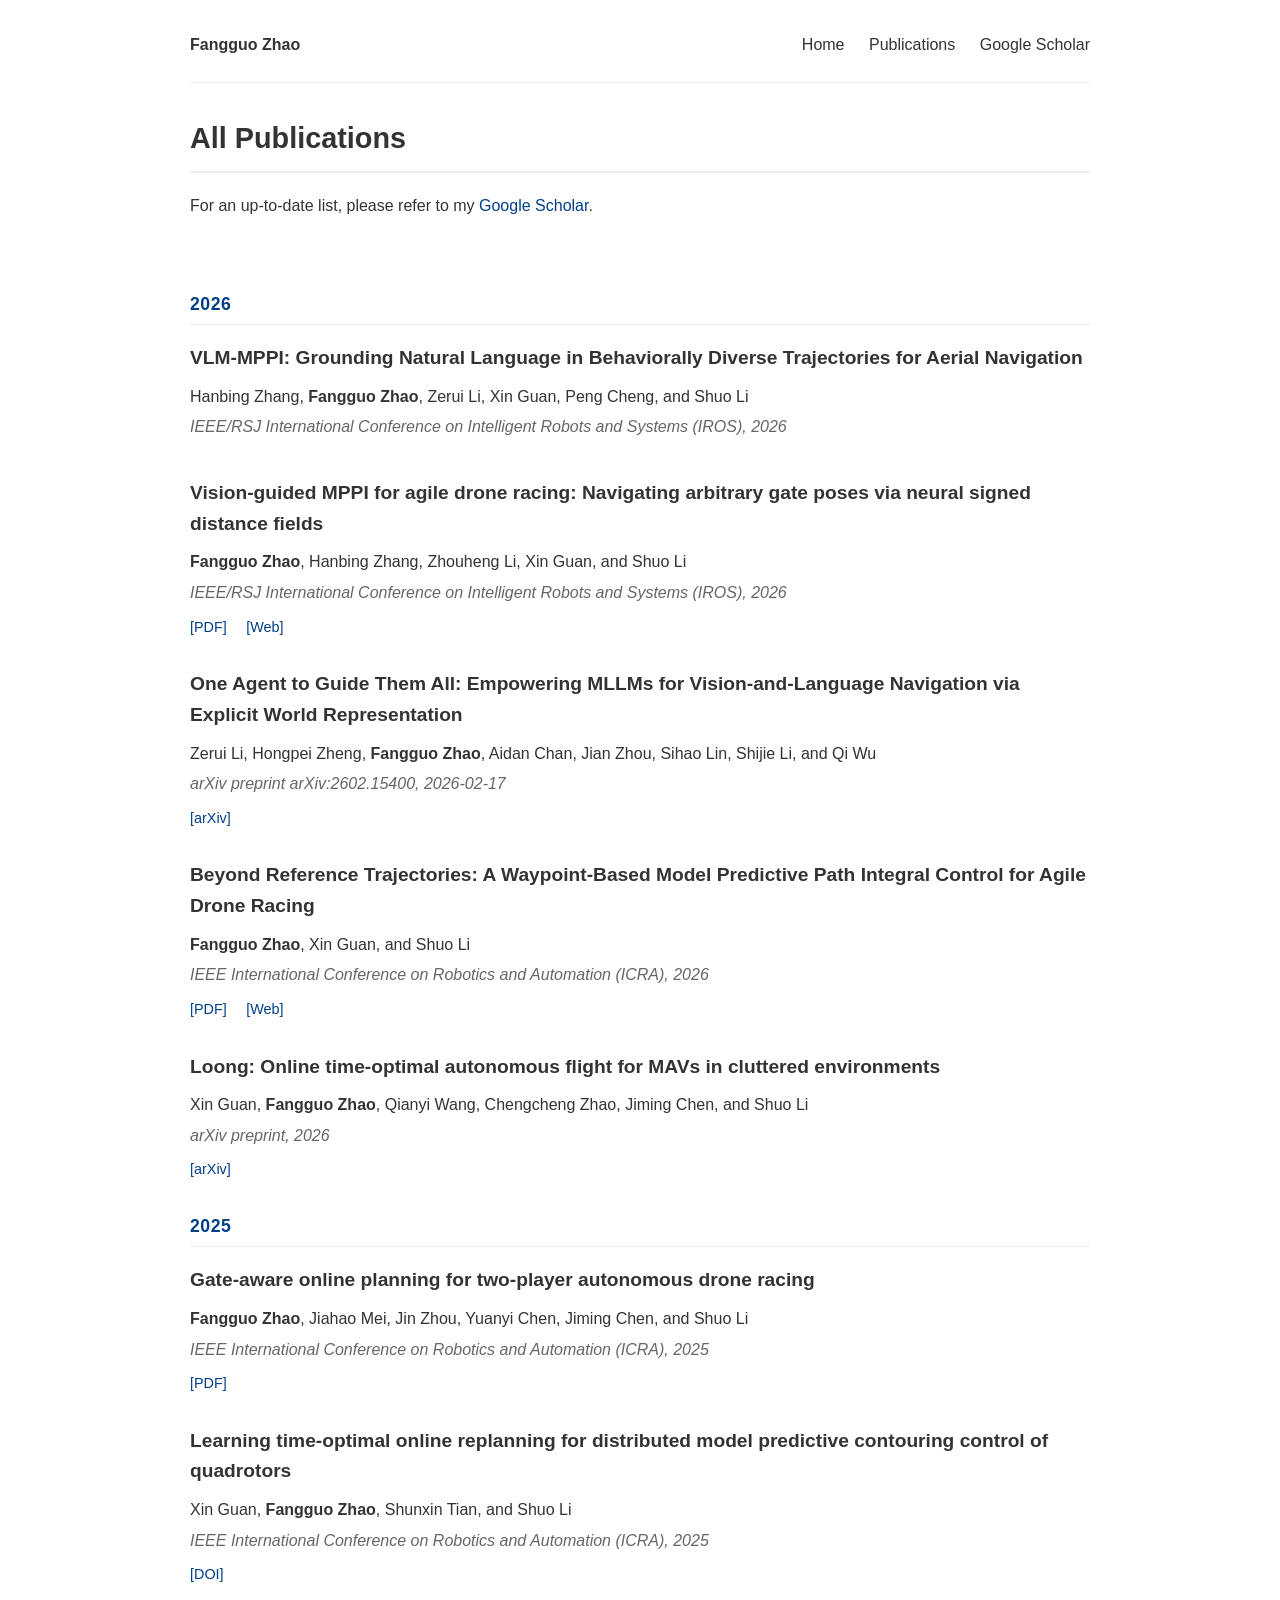
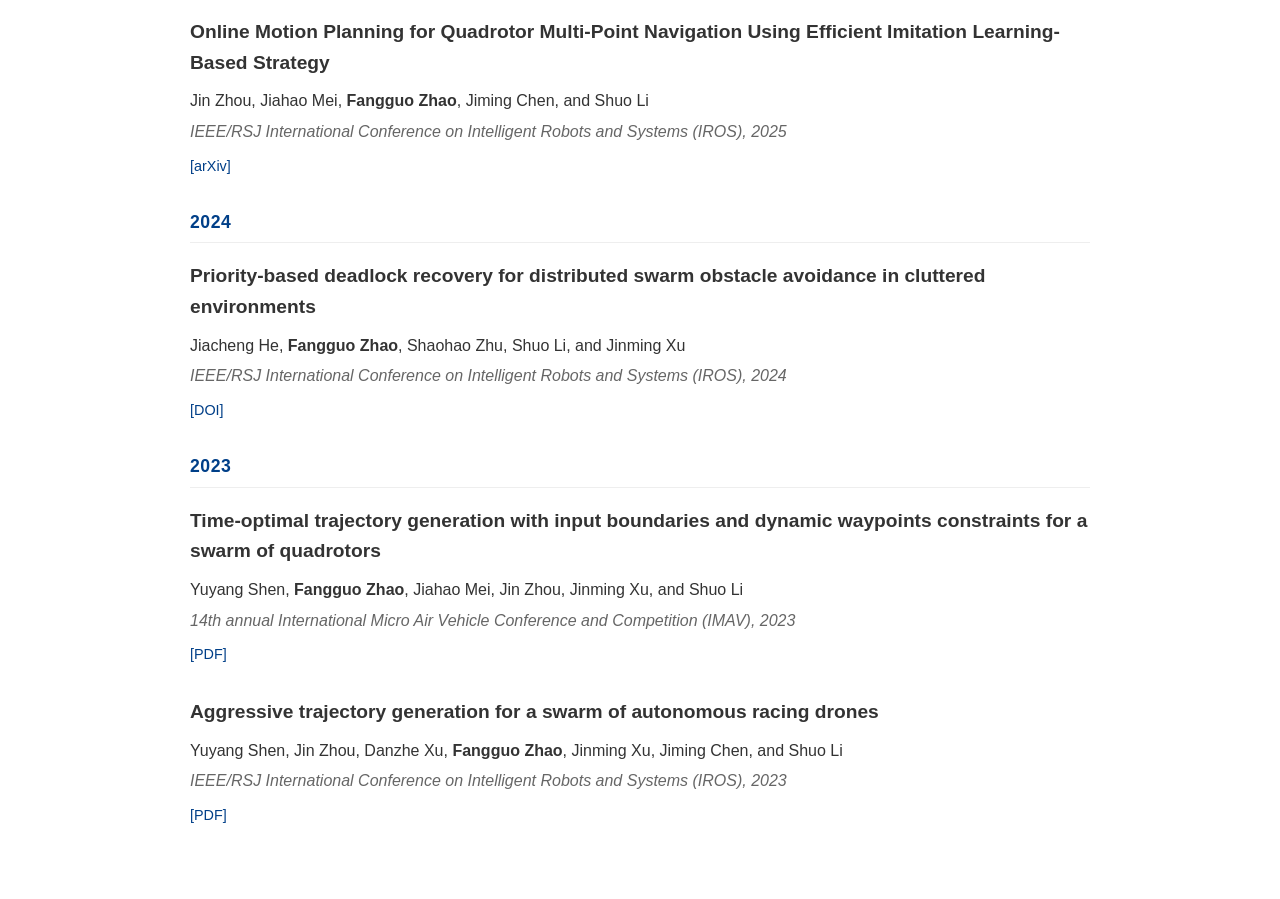
<file: publications.html>
<!DOCTYPE html>
<html lang="en">
<head>
    <meta charset="UTF-8">
    <meta name="viewport" content="width=device-width, initial-scale=1.0">
    <title>Publications | Fangguo Zhao</title>
    <link rel="stylesheet" href="style.css">
    <!-- Google tag (gtag.js) -->
    <script async src="https://www.googletagmanager.com/gtag/js?id=G-J3Y39Y20ER"></script>
    <script>
    window.dataLayer = window.dataLayer || [];
    function gtag(){dataLayer.push(arguments);}
    gtag('js', new Date());

    gtag('config', 'G-J3Y39Y20ER');
    </script>
</head>
<body>
    <div class="container">
        <header>
            <div><strong>Fangguo Zhao</strong></div>
            <div class="nav-links">
                <a href="index.html">Home</a>
                <a href="publications.html">Publications</a>
                <a href="https://scholar.google.com/citations?user=0NkpMvcAAAAJ&hl=zh-CN" target="_blank">Google Scholar</a>
                <!-- <a href="#">CV</a> -->
            </div>
        </header>

        <section>
            <h2 class="section-title">All Publications</h2>
            <p>For an up-to-date list, please refer to my <a href="https://scholar.google.com/citations?user=0NkpMvcAAAAJ&hl=zh-CN">Google Scholar</a>.</p>
            <br>

            <div class="year-divider">2026</div>

            <div class="pub-card">
                <div class="pub-info">
                    <h3 class="pub-title">VLM-MPPI: Grounding Natural Language in Behaviorally Diverse Trajectories for Aerial Navigation</h3>
                    <div class="pub-authors">Hanbing Zhang, <span class="me">Fangguo Zhao</span>, Zerui Li, Xin Guan, Peng Cheng, and Shuo Li</div>
                    <div class="pub-venue">IEEE/RSJ International Conference on Intelligent Robots and Systems (IROS), 2026</div>
                </div>
            </div>

            <div class="pub-card">
                <div class="pub-info">
                    <h3 class="pub-title">Vision-guided MPPI for agile drone racing: Navigating arbitrary gate poses via neural signed distance fields</h3>
                    <div class="pub-authors"><span class="me">Fangguo Zhao</span>, Hanbing Zhang, Zhouheng Li, Xin Guan, and Shuo Li</div>
                    <div class="pub-venue">IEEE/RSJ International Conference on Intelligent Robots and Systems (IROS), 2026</div>
                    <div class="pub-links">
                        <a href="https://arxiv.org/pdf/2603.07199" target="_blank">[PDF]</a>
                        <a href="https://zhaofangguo.github.io/vision_guided_mppi/" target="_blank">[Web]</a>
                    </div>
                </div>
            </div>

            <div class="pub-card">
                <div class="pub-info">
                    <h3 class="pub-title">One Agent to Guide Them All: Empowering MLLMs for Vision-and-Language Navigation via Explicit World Representation</h3>
                    <div class="pub-authors">Zerui Li, Hongpei Zheng, <span class="me">Fangguo Zhao</span>, Aidan Chan, Jian Zhou, Sihao Lin, Shijie Li, and Qi Wu</div>
                    <div class="pub-venue">arXiv preprint arXiv:2602.15400, 2026-02-17</div>
                    <div class="pub-links">
                        <a href="https://arxiv.org/abs/2602.15400" target="_blank">[arXiv]</a>
                    </div>
                </div>
            </div>

            <div class="pub-card">
                <div class="pub-info">
                    <h3 class="pub-title">Beyond Reference Trajectories: A Waypoint-Based Model Predictive Path Integral Control for Agile Drone Racing</h3>
                    <div class="pub-authors"><span class="me">Fangguo Zhao</span>, Xin Guan, and Shuo Li</div>
                    <div class="pub-venue">IEEE International Conference on Robotics and Automation (ICRA), 2026</div>
                    <div class="pub-links">
                        <a href="https://arxiv.org/abs/2509.14726" target="_blank">[PDF]</a>
                        <a href="https://zhaofangguo.github.io/racing_mppi/" target="_blank">[Web]</a>
                    </div>
                </div>
            </div>

            <div class="pub-card">
                <div class="pub-info">
                    <h3 class="pub-title">Loong: Online time-optimal autonomous flight for MAVs in cluttered environments</h3>
                    <div class="pub-authors">Xin Guan, <span class="me">Fangguo Zhao</span>, Qianyi Wang, Chengcheng Zhao, Jiming Chen, and Shuo Li</div>
                    <div class="pub-venue">arXiv preprint, 2026</div>
                    <div class="pub-links">
                        <a href="https://arxiv.org/abs/2601.07434" target="_blank">[arXiv]</a>
                    </div>
                </div>
            </div>

            <div class="year-divider">2025</div>

            <div class="pub-card">
                <div class="pub-info">
                    <h3 class="pub-title">Gate-aware online planning for two-player autonomous drone racing</h3>
                    <div class="pub-authors"><span class="me">Fangguo Zhao</span>, Jiahao Mei, Jin Zhou, Yuanyi Chen, Jiming Chen, and Shuo Li</div>
                    <div class="pub-venue">IEEE International Conference on Robotics and Automation (ICRA), 2025</div>
                    <div class="pub-links">
                        <a href="https://ieeexplore.ieee.org/document/11127454" target="_blank">[PDF]</a>
                    </div>
                </div>
            </div>

            <div class="pub-card">
                <div class="pub-info">
                    <h3 class="pub-title">Learning time-optimal online replanning for distributed model predictive contouring control of quadrotors</h3>
                    <div class="pub-authors">Xin Guan, <span class="me">Fangguo Zhao</span>, Shunxin Tian, and Shuo Li</div>
                    <div class="pub-venue">IEEE International Conference on Robotics and Automation (ICRA), 2025</div>
                    <div class="pub-links">
                        <a href="https://doi.org/10.1109/ICRA55743.2025.11128315" target="_blank">[DOI]</a>
                    </div>
                </div>
            </div>

            <div class="pub-card">
                <div class="pub-info">
                    <h3 class="pub-title">Online Motion Planning for Quadrotor Multi-Point Navigation Using Efficient Imitation Learning-Based Strategy</h3>
                    <div class="pub-authors">Jin Zhou, Jiahao Mei, <span class="me">Fangguo Zhao</span>, Jiming Chen, and Shuo Li</div>
                    <div class="pub-venue">IEEE/RSJ International Conference on Intelligent Robots and Systems (IROS), 2025</div>
                    <div class="pub-links">
                        <a href="https://arxiv.org/abs/2402.11570" target="_blank">[arXiv]</a>
                    </div>
                </div>
            </div>

            <div class="year-divider">2024</div>

            <div class="pub-card">
                <div class="pub-info">
                    <h3 class="pub-title">Priority-based deadlock recovery for distributed swarm obstacle avoidance in cluttered environments</h3>
                    <div class="pub-authors">Jiacheng He, <span class="me">Fangguo Zhao</span>, Shaohao Zhu, Shuo Li, and Jinming Xu</div>
                    <div class="pub-venue">IEEE/RSJ International Conference on Intelligent Robots and Systems (IROS), 2024</div>
                    <div class="pub-links">
                        <a href="https://doi.org/10.1109/IROS58592.2024.10802116" target="_blank">[DOI]</a>
                    </div>
                </div>
            </div>


            <div class="year-divider">2023</div>

            <div class="pub-card">
                <div class="pub-info">
                    <h3 class="pub-title">Time-optimal trajectory generation with input boundaries and dynamic waypoints constraints for a swarm of quadrotors</h3>
                    <div class="pub-authors">Yuyang Shen, <span class="me">Fangguo Zhao</span>, Jiahao Mei, Jin Zhou, Jinming Xu, and Shuo Li</div>
                    <div class="pub-venue">14th annual International Micro Air Vehicle Conference and Competition (IMAV), 2023</div>
                    <div class="pub-links">
                        <a href="http://www.imavs.org/papers/2023/31.pdf" target="_blank">[PDF]</a>
                    </div>
                </div>
            </div>

            <div class="pub-card">
                <div class="pub-info">
                    <h3 class="pub-title">Aggressive trajectory generation for a swarm of autonomous racing drones</h3>
                    <div class="pub-authors">Yuyang Shen, Jin Zhou, Danzhe Xu, <span class="me">Fangguo Zhao</span>, Jinming Xu, Jiming Chen, and Shuo Li</div>
                    <div class="pub-venue">IEEE/RSJ International Conference on Intelligent Robots and Systems (IROS), 2023</div>
                    <div class="pub-links">
                        <a href="https://arxiv.org/abs/2303.00851" target="_blank">[PDF]</a>
                    </div>
                </div>
            </div>

        </section>
    </div>
</body>
</html>
</file>
<file: style.css>
/* style.css */
:root {
    --theme-color: #003F88; /* ZJU Blue */
    --text-color: #333333;
    --light-text: #666666;
    --bg-color: #ffffff;
    --line-color: #eeeeee;
}

body {
    font-family: -apple-system, BlinkMacSystemFont, "Segoe UI", Roboto, Helvetica, Arial, sans-serif;
    color: var(--text-color);
    background-color: var(--bg-color);
    line-height: 1.6;
    margin: 0;
    padding: 0;
}

a {
    color: var(--theme-color);
    text-decoration: none;
}

a:hover {
    text-decoration: underline;
}

.container {
    max-width: 900px;
    margin: 0 auto;
    padding: 2rem 20px;
}

/* 导航栏 */
header {
    display: flex;
    justify-content: space-between;
    align-items: center;
    padding-bottom: 1.5rem;
    border-bottom: 1px solid var(--line-color);
    margin-bottom: 2rem;
}

.nav-links a {
    margin-left: 20px;
    font-weight: 500;
    color: var(--text-color);
}

.nav-links a:hover {
    color: var(--theme-color);
}

/* 个人简介模块 */
.intro-section {
    display: flex;
    align-items: center;
    gap: 40px;
    margin-bottom: 3rem;
}

.intro-text {
    flex: 1;
}

.intro-text h1 {
    margin-top: 0;
    font-size: 2.5rem;
}

.profile-img {
    width: 220px;
    height: 220px;
    border-radius: 50%;
    object-fit: cover;
    box-shadow: 0 4px 8px rgba(0,0,0,0.1);
}

/* 项目 & 论文模块 */
.section-title {
    font-size: 1.8rem;
    border-bottom: 2px solid var(--line-color);
    padding-bottom: 10px;
    margin-bottom: 20px;
}

.project-card, .pub-card {
    display: flex;
    gap: 30px;
    margin-bottom: 30px;
    align-items: flex-start;
}

section {
    margin-bottom: 2.5rem;
}

.project-img {
    width: 250px;
    flex-shrink: 0;
    border-radius: 8px;
    box-shadow: 0 2px 5px rgba(0,0,0,0.1);
}

.pub-thumb {
    width: 250px;
    height: 145px;
    flex-shrink: 0;
    object-fit: cover;
    border-radius: 8px;
    box-shadow: 0 2px 5px rgba(0,0,0,0.1);
}

.project-info, .pub-info {
    flex: 1;
}

.project-title, .pub-title {
    font-size: 1.2rem;
    font-weight: 600;
    margin: 0 0 10px 0;
}

.project-desc {
    color: var(--light-text);
    font-size: 0.95rem;
}

.research-content p {
    color: var(--light-text);
    font-size: 0.98rem;
    margin: 0 0 14px 0;
}

.pub-authors {
    color: var(--text-color);
    margin-bottom: 5px;
}

.pub-badge {
    position: relative;
    display: inline-flex;
    align-items: center;
    isolation: isolate;
    overflow: hidden;
    background:
        linear-gradient(135deg, rgba(255,255,255,0.28), rgba(255,255,255,0) 38%),
        linear-gradient(135deg, #0068ff 0%, #00c8ff 42%, #7c3aed 100%);
    color: #ffffff;
    font-weight: 800;
    font-size: 0.78rem;
    letter-spacing: 0.08em;
    text-transform: uppercase;
    line-height: 1;
    padding: 7px 13px;
    border-radius: 999px;
    border: 1px solid rgba(255,255,255,0.48);
    margin-bottom: 10px;
    box-shadow:
        0 8px 20px rgba(0, 104, 255, 0.24),
        0 2px 7px rgba(124, 58, 237, 0.22),
        inset 0 1px 0 rgba(255,255,255,0.42);
    text-shadow: 0 1px 5px rgba(0, 24, 68, 0.32);
}

.pub-badge::before {
    content: "";
    position: absolute;
    inset: 1px;
    z-index: -1;
    border-radius: inherit;
    background: linear-gradient(90deg, rgba(255,255,255,0.32), rgba(255,255,255,0) 44%, rgba(255,255,255,0.24));
    opacity: 0.7;
}

.pub-venue {
    font-style: italic;
    color: var(--light-text);
    margin-bottom: 8px;
}

.pub-abstract {
    color: var(--light-text);
    font-size: 0.95rem;
    margin: 0 0 10px 0;
}

.pub-links a {
    display: inline-block;
    margin-right: 15px;
    font-size: 0.9rem;
    font-weight: 500;
}

.pub-links-buttons a {
    background-color: var(--theme-color);
    color: #ffffff;
    padding: 6px 12px;
    border-radius: 6px;
    margin-right: 10px;
    font-size: 0.85rem;
    font-weight: 600;
    text-decoration: none;
}

.pub-links-buttons a:hover {
    text-decoration: none;
    opacity: 0.9;
}

.year-divider {
    margin: 30px 0 18px;
    padding-bottom: 6px;
    border-bottom: 1px solid var(--line-color);
    color: var(--theme-color);
    font-size: 1.1rem;
    font-weight: 700;
    letter-spacing: 0.03em;
}

.me {
    font-weight: bold;
}

/* 响应式设计 (手机端适配) */
@media (max-width: 768px) {
    .intro-section, .project-card, .pub-card {
        flex-direction: column;
    }
    .profile-img {
        width: 180px;
        height: 180px;
    }
    .project-img,
    .pub-thumb {
        width: 100%;
        height: auto;
    }
}
</file>
